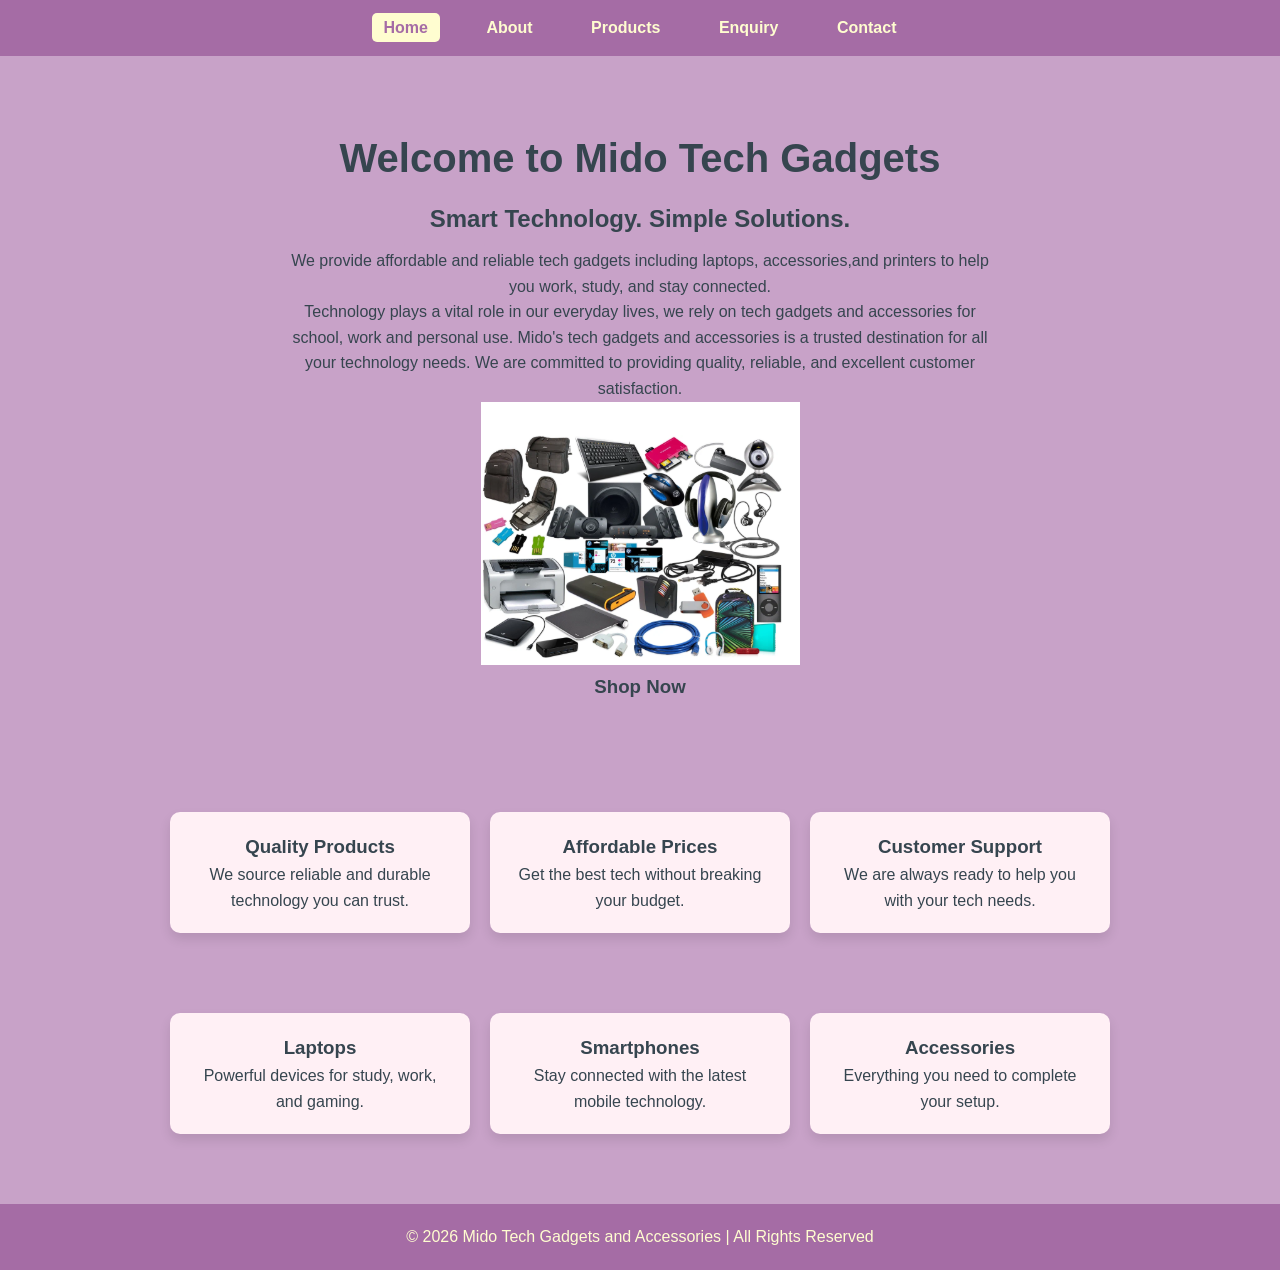
<file: index.html>
<!DOCTYPE html>
<html lang="en">
<head>
    <meta charset="UTF-8">
    <meta name="viewport" content="width=device-width, initial-scale=1.0">
    <title>Mido Tech Gadgets - Home</title>
    <link rel="stylesheet" href="css/style.css">
</head>
<body>

<!-- Navigation -->
<nav>
    <a href="index.html" class="active">Home</a>
    <a href="about.html">About</a>
    <a href="products.html">Products</a>
    <a href="enquiry.html">Enquiry</a>
    <a href="contact.html">Contact</a>
</nav>

<!-- Hero Section -->
<section class="hero">
    <h1>Welcome to Mido Tech Gadgets</h1>
    <h2>Smart Technology. Simple Solutions.</h2>
    <p>We provide affordable and reliable tech gadgets including laptops, accessories,and printers to help you work, study, and stay connected.</p>
    <p>Technology plays a vital role in our everyday lives, we rely on tech gadgets and accessories for school, work and personal use. Mido's tech gadgets and accessories is a trusted destination for all your technology needs. We are committed to providing quality, reliable, and excellent customer satisfaction.</p>
    <img src="Images/minqweno.png"alt="tech gadgets and accessories">
<h3>Shop Now</h3>
</section>

<!-- Info Cards -->
<section class="home-info">

    <div class="home-card">
        <h3>Quality Products</h3>
        <p>We source reliable and durable technology you can trust.</p>
    </div>

    <div class="home-card">
        <h3>Affordable Prices</h3>
        <p>Get the best tech without breaking your budget.</p>
    </div>

    <div class="home-card">
        <h3>Customer Support</h3>
        <p>We are always ready to help you with your tech needs.</p>
    </div>

</section>

<!-- Featured Section -->
<section class="home-info">

    <div class="home-card">
        <h3>Laptops</h3>
        <p>Powerful devices for study, work, and gaming.</p>
    </div>

    <div class="home-card">
        <h3>Smartphones</h3>
        <p>Stay connected with the latest mobile technology.</p>
    </div>

    <div class="home-card">
        <h3>Accessories</h3>
        <p>Everything you need to complete your setup.</p>
    </div>

</section>

<!-- Footer -->
<footer>
    <p>&copy; 2026 Mido Tech Gadgets and Accessories | All Rights Reserved</p>
</footer>

</body>
</html>
</file>
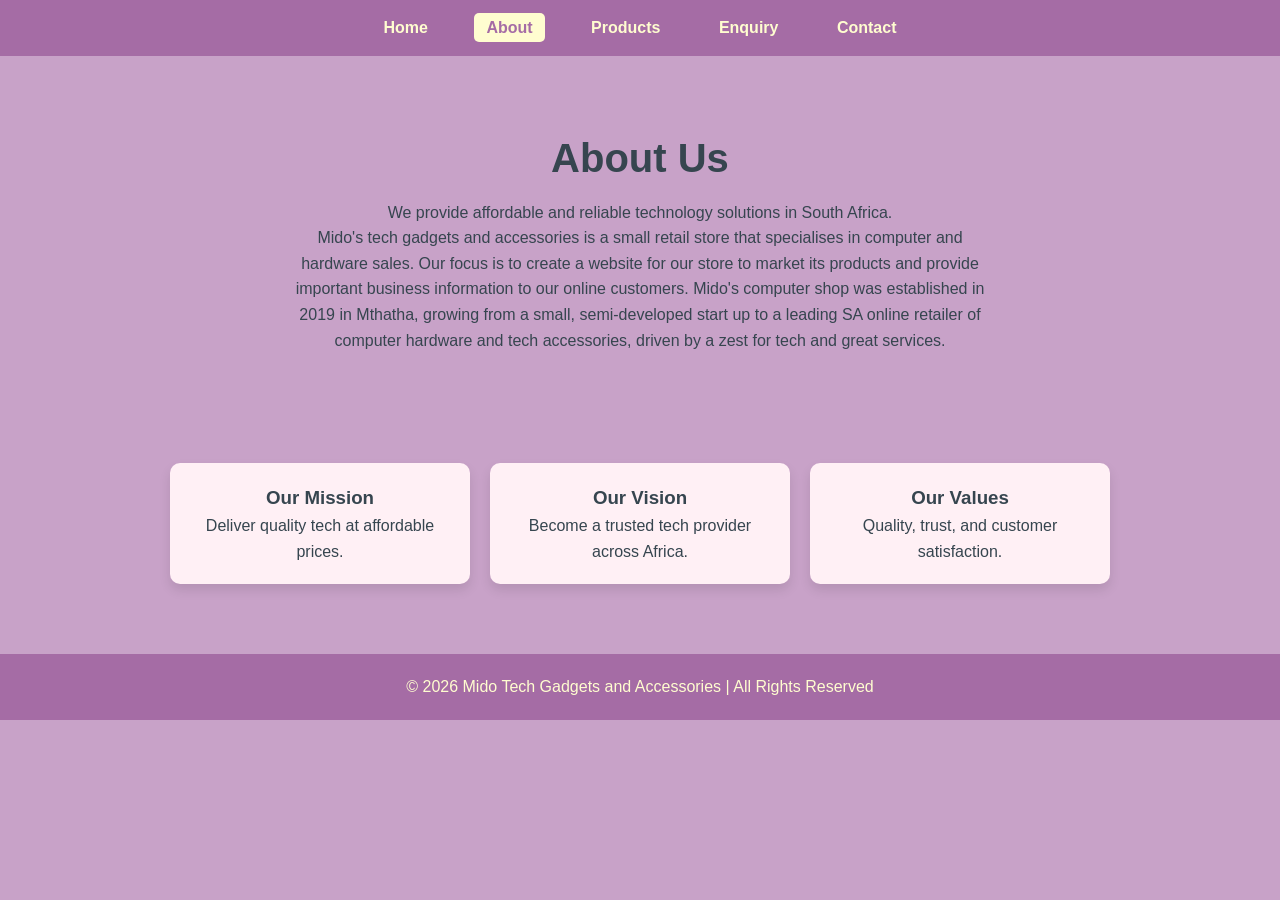
<file: about.html>
<!DOCTYPE html>
<html lang="en">
<head>
    <meta charset="UTF-8">
    <meta name="viewport" content="width=device-width, initial-scale=1.0">
    <title>Mido Tech Gadgets - About</title>
    <link rel="stylesheet" href="css/style.css">
</head>
<body>

<nav>
    <a href="index.html">Home</a>
    <a href="about.html" class="active">About</a>
    <a href="products.html">Products</a>
    <a href="enquiry.html">Enquiry</a>
    <a href="contact.html">Contact</a>
</nav>

<section class="hero">
    <h1>About Us</h1>
    <p>We provide affordable and reliable technology solutions in South Africa.</p>
    <p>Mido's tech gadgets and accessories is a small retail store that specialises in computer and hardware sales. Our focus is to create a website for our store to market its products and provide important business information to our online customers. Mido's computer shop was established in 2019 in Mthatha, growing from a small, semi-developed start up to a leading SA online retailer of computer hardware and tech accessories, driven by a zest for tech and great services.</p>
</section>

<section class="home-info">
    <div class="home-card">
        <h3>Our Mission</h3>
        <p>Deliver quality tech at affordable prices.</p>
    </div>
    <div class="home-card">
        <h3>Our Vision</h3>
        <p>Become a trusted tech provider across Africa.</p>
    </div>
    <div class="home-card">
        <h3>Our Values</h3>
        <p>Quality, trust, and customer satisfaction.</p>
    </div>
</section>
<!--Footer-->
<footer>
    <p>&copy; 2026 Mido Tech Gadgets and Accessories | All Rights Reserved</p>
</footer>

</body>
</html>
</file>
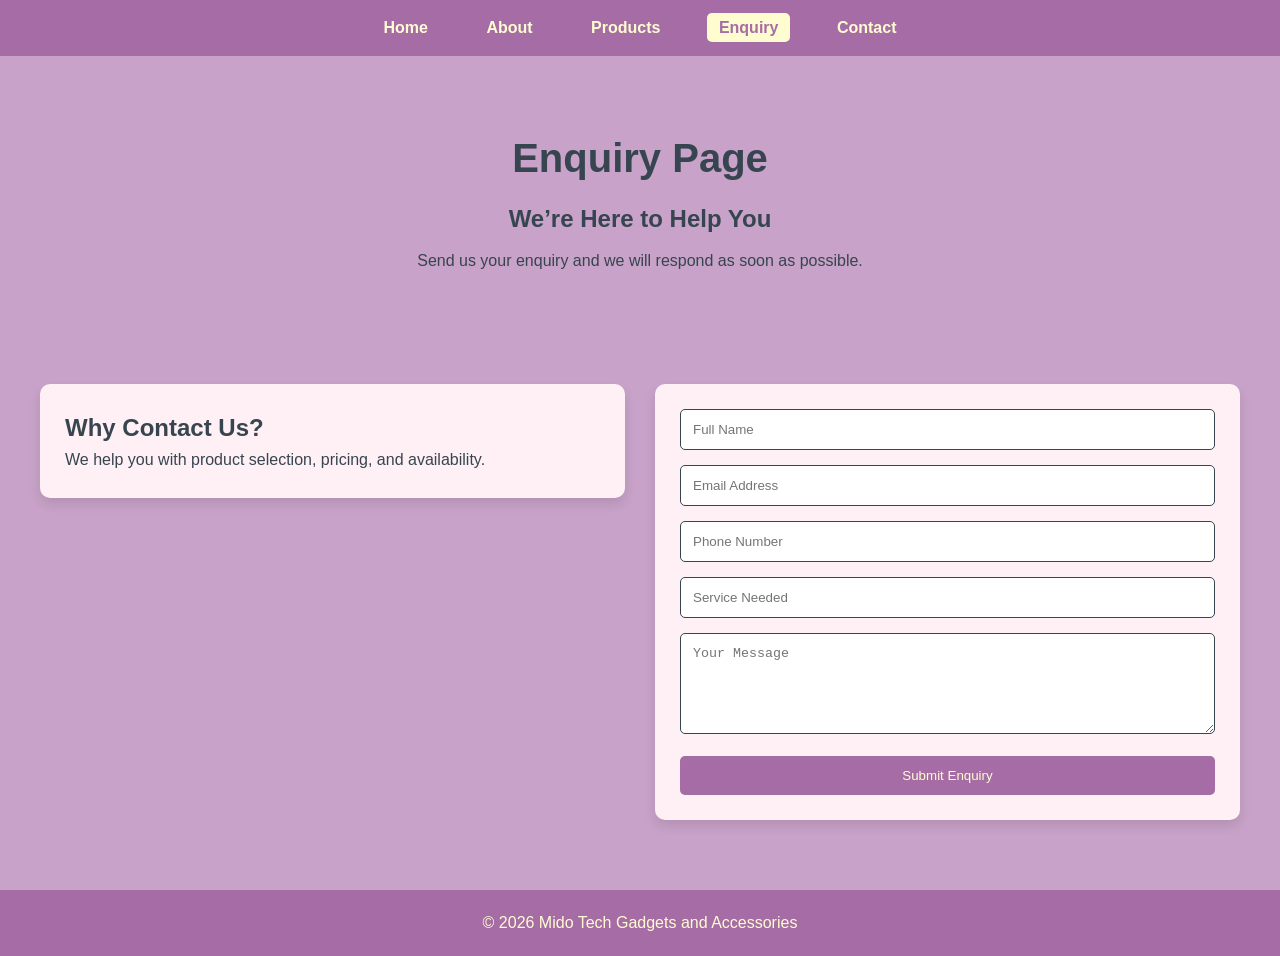
<file: enquiry.html>
<!DOCTYPE html>
<html lang="en">
<head>
    <meta charset="UTF-8">
    <meta name="viewport" content="width=device-width, initial-scale=1.0">
    <title>Mido Tech Gadgets - Enquiry</title>

    <!-- IMPORTANT: correct path -->
    <link rel="stylesheet" href="css/style.css">
</head>
<body>

<nav>
    <a href="index.html">Home</a>
    <a href="about.html">About</a>
    <a href="products.html">Products</a>
    <a href="enquiry.html" class="active">Enquiry</a>
    <a href="contact.html">Contact</a>
</nav>

<section class="hero">
    <h1>Enquiry Page</h1>
    <h2>We’re Here to Help You</h2>
    <p>Send us your enquiry and we will respond as soon as possible.</p>
</section>

<section class="enquiry-wrapper">

    <div class="enquiry-info">
        <h2>Why Contact Us?</h2>
        <p>
            We help you with product selection, pricing, and availability.
        </p>
    </div>

    <div class="enquiry-form">
        <form action="#" method="post">

            <input type="text" placeholder="Full Name" required>
            <input type="email" placeholder="Email Address" required>
            <input type="tel" placeholder="Phone Number">
            <input type="text" placeholder="Service Needed">

            <textarea rows="5" placeholder="Your Message" required></textarea>

            <button type="submit">Submit Enquiry</button>

        </form>
    </div>

</section>

<footer>
    <p>&copy; 2026 Mido Tech Gadgets and Accessories</p>
</footer>

</body>
</html>
</file>
<file: css/style.css>
/* ===========================
   Mido Tech Gadgets and Accessories
   External Stylesheet
   =========================== */

/* ----- Base ----- */
* {
    margin: 0;
    padding: 0;
    box-sizing: border-box;
}

body {
    font-family: Arial, Helvetica, sans-serif;
    background-color: #c8a2c8;
    color: #36454f;
    line-height: 1.6;
}

/* ----- Navigation ----- */
nav {
    background-color: #a56ca5;
    text-align: center;
    padding: 15px 10px;
}

nav a {
    color: #fffdd0;
    text-decoration: none;
    margin: 0 15px;
    font-weight: bold;
    padding: 6px 12px;
    border-radius: 5px;
    transition: 0.3s ease;
}

nav a:hover,
nav a.active {
    background-color: #fffdd0;
    color: #a56ca5;
}

/* ----- Hero Section ----- */
.hero {
    text-align: center;
    padding: 70px 20px;
}

.hero h1 {
    font-size: 2.5rem;
    margin-bottom: 10px;
}

.hero h2 {
    font-size: 1.5rem;
    margin-bottom: 10px;
}

.hero p {
    max-width: 700px;
    margin: 0 auto;
}

/* ----- Home Cards ----- */
.home-info {
    display: flex;
    justify-content: center;
    flex-wrap: wrap;
    gap: 20px;
    padding: 40px 20px;
}

.home-card {
    background-color: #fff0f5;
    width: 300px;
    padding: 20px;
    border-radius: 10px;
    text-align: center;
    box-shadow: 0 6px 12px rgba(0,0,0,0.1);
    transition: 0.3s ease;
}

.home-card:hover {
    transform: translateY(-5px);
}

/* ----- Products Section ----- */
.product-section {
    padding: 40px 20px;
}

.product-card {
    background-color: #fff0f5;
    width: 90%;
    max-width: 400px;
    margin: 30px auto; /* makes each card centered and separated */
    padding: 25px;
    border-radius: 12px;
    text-align: center;
    box-shadow: 0 6px 14px rgba(0,0,0,0.12);
    transition: transform 0.3s ease, box-shadow 0.3s ease;
}

.product-card:hover {
    transform: translateY(-8px);
    box-shadow: 0 12px 20px rgba(0,0,0,0.2);
}

.product-card img {
    width: 100%;
    height: auto;
    border-radius: 10px;
    margin-bottom: 15px;
}

.product-card h3 {
    font-size: 1.3rem;
    margin-bottom: 8px;
    color: #36454f;
}

.product-card p {
    font-weight: bold;
    margin-bottom: 15px;
}

.shop-btn {
    background-color: #a56ca5;
    color: #fffdd0;
    border: none;
    padding: 12px 20px;
    border-radius: 6px;
    cursor: pointer;
    transition: background-color 0.3s ease;
}

.shop-btn:hover {
    background-color: #8b458b;
}

/* ----- Categories ----- */
.categories {
    text-align: center;
    padding: 40px 20px;
}

.categories ul {
    list-style: none;
    margin-top: 15px;
}

.categories ul li {
    display: inline-block;
    background-color: #a56ca5;
    color: #fffdd0;
    padding: 8px 15px;
    margin: 5px;
    border-radius: 5px;
}

/* Responsive adjustments for products */
@media (max-width: 768px) {
    .product-card {
        width: 95%;
        margin: 20px auto;
    }
}

/* ----- Forms ----- */
/* ----- Contact Layout ----- */
.contact-wrapper {
    display: grid;
    grid-template-columns: 1fr 1.2fr 1fr;
    gap: 20px;
    align-items: stretch;
    padding: 40px;
}

.side-details,
.form-container,
.map-container-panel {
    background-color: #fff0f5;
    padding: 20px;
    border-radius: 10px;
    box-shadow: 0 6px 12px rgba(0,0,0,0.1);
}

.form-container {
    display: flex;
    flex-direction: column;
    justify-content: center;
}

.map-container-panel iframe {
    width: 100%;
    height: 100%;
    min-height: 350px;
    border-radius: 10px;
}

/* Mobile */
@media (max-width: 768px) {
    .contact-wrapper {
        grid-template-columns: 1fr;
    }
}
/* ----- Enquiry Page Layout ----- */
.enquiry-wrapper {
    display: flex;
    gap: 30px;
    padding: 40px;
    align-items: flex-start;
}

/* Left panel */
.enquiry-info {
    flex: 1;
    background-color: #fff0f5;
    padding: 25px;
    border-radius: 10px;
    box-shadow: 0 6px 12px rgba(0,0,0,0.1);
}

/* Right panel (form) */
.enquiry-form {
    flex: 1;
    background-color: #fff0f5;
    padding: 25px;
    border-radius: 10px;
    box-shadow: 0 6px 12px rgba(0,0,0,0.1);
}

/* Inputs */
.enquiry-form input,
.enquiry-form textarea {
    width: 100%;
    padding: 12px;
    margin-bottom: 15px;
    border: 1px solid #36454f;
    border-radius: 5px;
}

/* Labels */
.enquiry-form label {
    display: block;
    margin-bottom: 5px;
    font-weight: bold;
}

/* Button */
.enquiry-form button {
    width: 100%;
    padding: 12px;
    background-color: #a56ca5;
    color: #fffdd0;
    border: none;
    border-radius: 5px;
    cursor: pointer;
}

.enquiry-form button:hover {
    background-color: #8b458b;
}

/* Mobile responsive */
@media (max-width: 768px) {
    .enquiry-wrapper {
        flex-direction: column;
    }
}
/* ----- Footer ----- */
footer {
    text-align: center;
    padding: 20px;
    background-color: #a56ca5;
    color: #fffdd0;
    margin-top: 30px;
}

/* ----- Responsive ----- */
@media (max-width: 768px) {

    nav a {
        display: block;
        margin: 10px 0;
    }

    .home-info,
    .product-grid {
        flex-direction: column;
        align-items: center;
    }

    .home-card,
    .product-card {
        width: 90%;
    }
}
</file>
